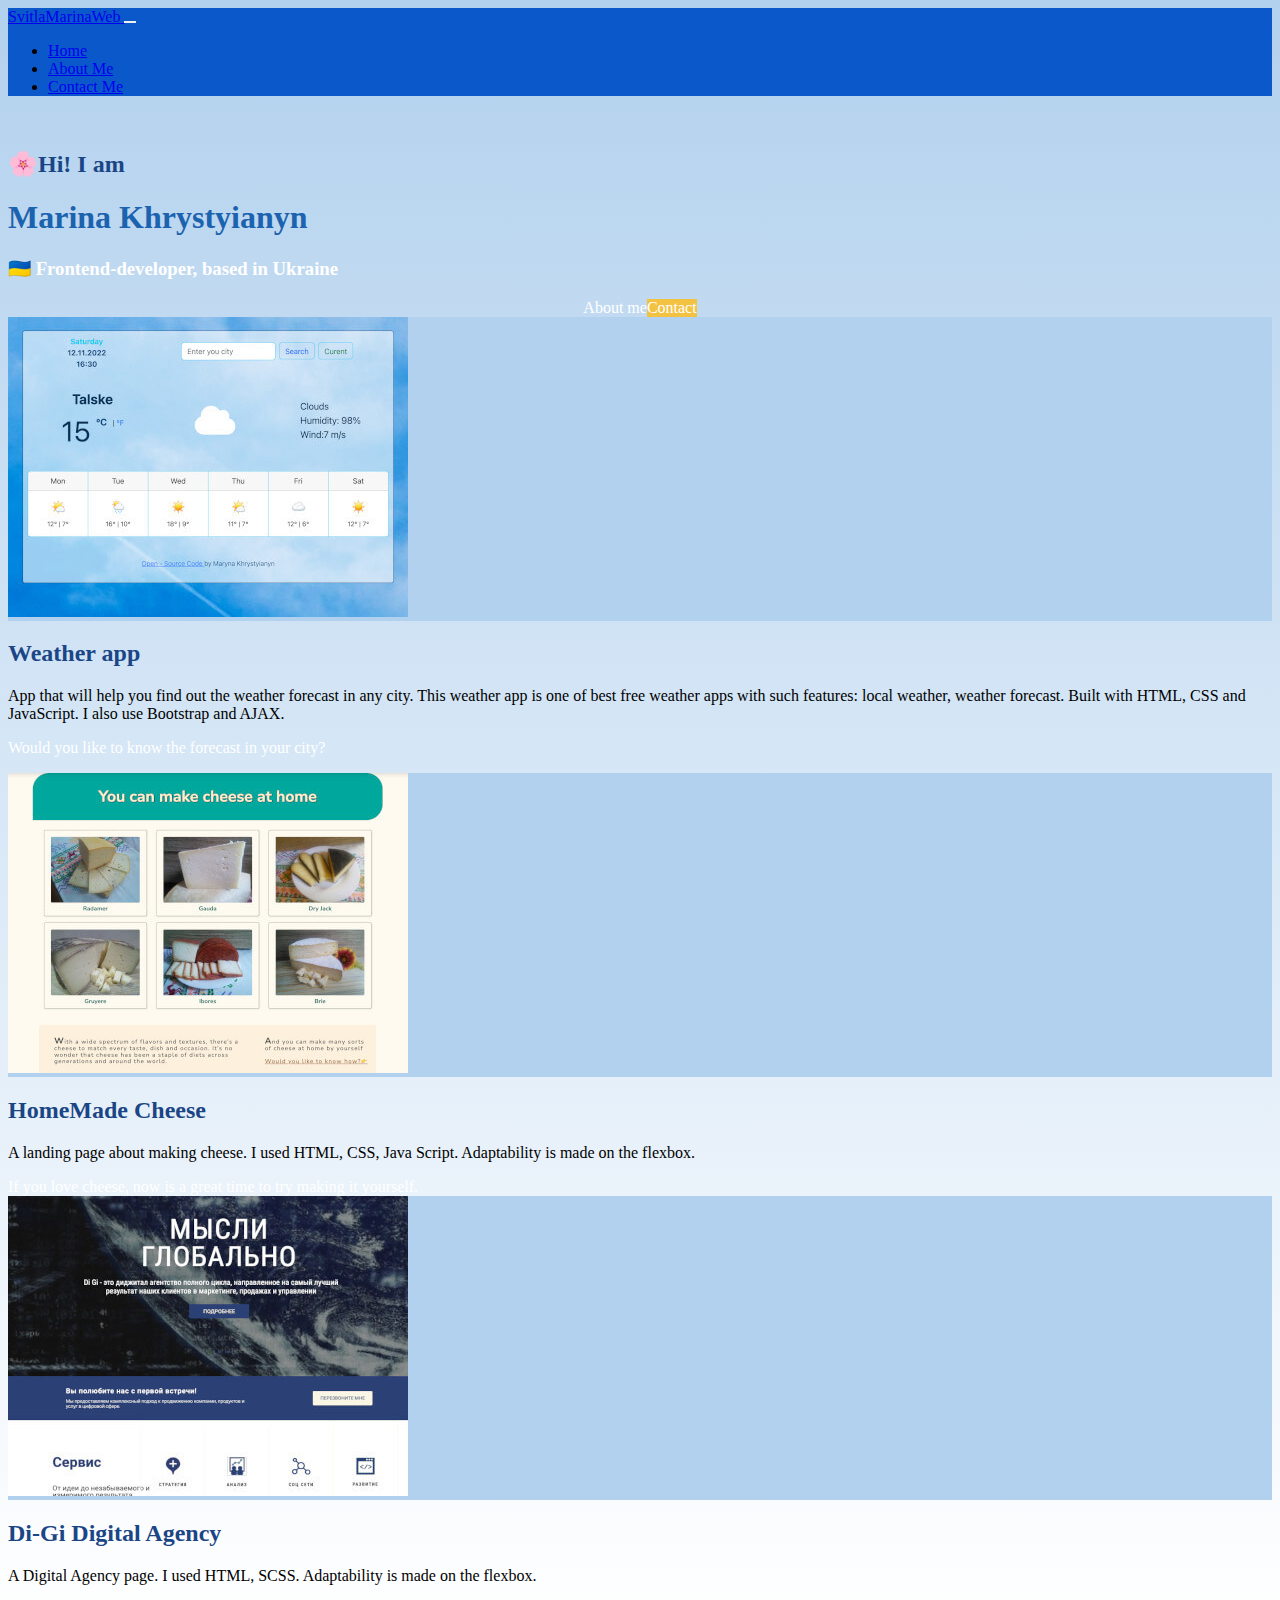
<file: index.html>
<!DOCTYPE html>
<html lang="en">
  <head>
    <meta charset="UTF-8" />
    <meta name="description" content="About Maryna Khrystyianyn, junior frontend developer. Contact her for job incuiries">
    <meta name="viewport" content="width=device-width, initial-scale=1.0" />
    <meta http-equiv="X-UA-Compatible" content="ie=edge" />
    <link
      href="https://cdn.jsdelivr.net/npm/bootstrap@5.2.2/dist/css/bootstrap.min.css"
      rel="stylesheet"
      integrity="sha384-Zenh87qX5JnK2Jl0vWa8Ck2rdkQ2Bzep5IDxbcnCeuOxjzrPF/et3URy9Bv1WTRi"
      crossorigin="anonymous"
    />
    <link href="style.css" rel="stylesheet" type="text/css" />
    <title>Marina Kcrysyianyn - frontend developer CV</title>
  </head>
  <body cz-shortcut-listen=true>
   
      <nav class="navbar fixed-top navbar-expand-md navbar-dark" style="background-color: #0A58CA;">
          <div class="container">
              <a href="/" class="navbar-brand" title="Go home "><span class="brand">SvitlaMarinaWeb</span> </a>
              <button class="navbar-toggler " style="border: var(--bs-border-width) solid #ffc107;" type="button" data-bs-toggle="collapse" data-bs-target="#navbarContent"
                  aria-controls="navbarContent" aria-expanded="false" aria-label="Toggle navigation">
                  <span class="navbar-toggler-icon "></span>
              </button>
              <div class="collapse navbar-collapse" id="navbarContent">
                  <ul class="navbar-nav me-auto mb-2 mb-lg-0">
                      <li class="nav-item">
                          <a class="nav-link pe-4" href="/" title="Home page"><span class="brand">Home</a>
                      </li>
                      <li class="nav-item">
                          <a class="nav-link pe-4" href="/about.html" title="About Marina Khrystyianyn">About Me</a>
                      </li>
                      <li class="nav-item ">
                          <a class="nav-link pe-4" href="/about.html#contact" title="Contact Marina Khrystyianyn" >Contact Me</a>
                      </li>
                     
                  </ul>
                  
          </div>
          </nav>

    <div class="container mt-5">
      </br>
      <h2 class="m-3 text-center" >
             🌸Hi! I am
      </h2>
      
    
      <h1 class="text-center" id="svitla-marina-web"> Marina Khrystyianyn</h1>
      <h3 class="text-center text-primary">🇺🇦 Frontend-developer, based in Ukraine</h3>
      <div class="buttons navigation-links">
        <div class="bg-primary p-3 rounded m-3 shadow">
          <a href="/about.html" class="primary-link" title="About Marina Khrystyianyn">About me</a>
        </div>
        <div class="bg-orange p-3 rounded m-3 shadow">
          <a href="/about.html#contact" class="primary-link" title="Contact Marina Khrystyianyn" >Contact</a>
        </div>
      </div>
    </div>

    <div class="container ">
      <div class="row text-center d-flex align-items-center mb-4 mt-4">
        <div class="col-sm-6 bg-light p-3 ">
         <img src="/images/weather.jpg" alt="Weather project" title="Weather project" class="img-fluid rounded align-middle"/>
        </div>
        <div class="col-sm-6">
            <h2>Weather app</h2>
            <p class="text-start">App that will help you find out the weather forecast in any city. This weather app is one of best free weather apps with such features: local weather, weather forecast.
                Built with HTML, CSS and JavaScript. I also use Bootstrap and AJAX.
                <div class="bg-primary p-3 rounded m-3 shadow">
                    <a href="https://awesom-weather.netlify.app/" aria-current="page"
                    target="_blank" class="primary-link" title="Weather project"> Would you like to know the forecast in your city?</a>
                  </div>
                
            </p>
                        
        </div>
      </div>
      <div class="row text-center d-flex flex-row-reverse align-items-center mb-4 mt-4">
          <div class="col-sm-6 bg-light p-3">
           <img src="/images/cheese.jpg" class="img-fluid rounded" title="HomeMade Cheese" alt="HomeMade Cheese"/>
          </div>
          <div class="col-sm-6">
              <h2>HomeMade Cheese</h2>
              <p class="text-start">A landing page about making cheese. I used HTML, CSS, Java Script. Adaptability is made on the flexbox.

                  
              </p>
              <div class="bg-primary p-3 rounded m-3 shadow">
                  <a href="https://www.shecodes.io/workshops/shecodes-basics-1d90c468-6732-4c94-8980-0c2cf8de08d3/projects/1227219" aria-current="page"
                  target="_blank" class="primary-link" title="HomeMade Cheese project">If you love cheese, now is a great time to try making it yourself.</a>
                </div>
              
          </div>
        </div>
        <div class="row text-center d-flex align-items-center mb-4 mt-4">
            <div class="col-sm-6 bg-light p-3">
             <img src="/images/di-gi.jpg" class="img-fluid rounded" title="Di-Gi Digital Agency" alt="Di-Gi Digital Agency"/>
            </div>
            <div class="col-sm-6">
                <h2>Di-Gi Digital Agency</h2>
                <p class="text-start">A Digital Agency page. I used HTML, SCSS.
                    Adaptability is made on the flexbox.
                </p>
                <div class="bg-primary p-3 rounded m-3 shadow">
                    <a href="https://di-gi-new.netlify.app" aria-current="page"
                    target="_blank" class="primary-link" title="Di-Gi Digital Agency project">Launch Di-Gi Digital Agency App </a>
                  </div>
                
            </div>
          </div>

    </div>



    <script
      src="https://cdn.jsdelivr.net/npm/bootstrap@5.2.2/dist/js/bootstrap.bundle.min.js"
      integrity="sha384-OERcA2EqjJCMA+/3y+gxIOqMEjwtxJY7qPCqsdltbNJuaOe923+mo//f6V8Qbsw3"
      crossorigin="anonymous"
    ></script>
  </body>
</html>
</file>
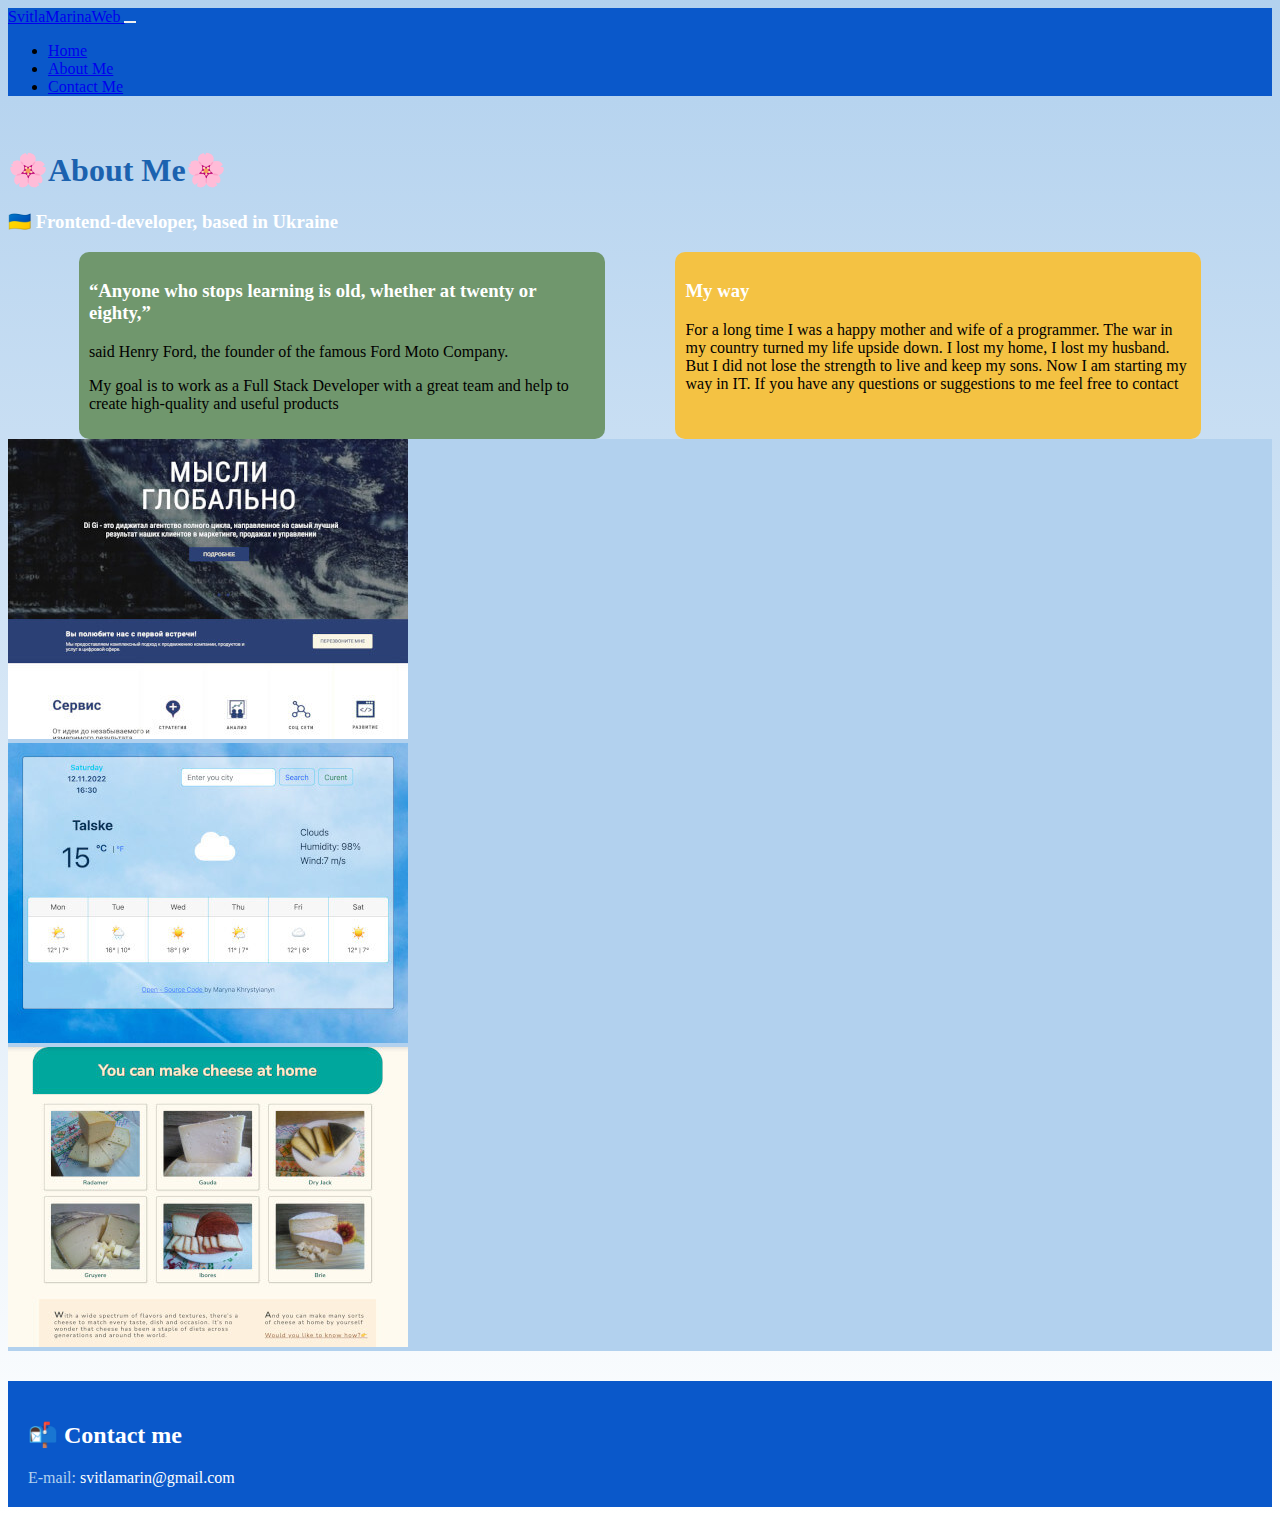
<file: about.html>
<!DOCTYPE html>
<html lang="en">
  <head>
    <meta charset="UTF-8" />
    <meta name="description" content="Maryna Khrystyianyn junior frontend developer based in Ukraine. Contact her for job incuiries">
    <meta http-equiv="X-UA-Compatible" content="IE=edge" />
    <meta name="viewport" content="width=device-width, initial-scale=1.0" />
    <link
      href="https://cdn.jsdelivr.net/npm/bootstrap@5.2.2/dist/css/bootstrap.min.css"
      rel="stylesheet"
      integrity="sha384-Zenh87qX5JnK2Jl0vWa8Ck2rdkQ2Bzep5IDxbcnCeuOxjzrPF/et3URy9Bv1WTRi"
      crossorigin="anonymous"
    />
    <link href="style.css" rel="stylesheet" type="text/css" />
    <title>About Maryna Khrystyianyn frontend developer</title>
  </head>
  <body cz-shortcut-listen=true>

     <nav class="navbar fixed-top navbar-expand-md navbar-dark" style="background-color: #0A58CA;">
          <div class="container">
              <a href="/" class="navbar-brand" title="Go home "><span class="brand">SvitlaMarinaWeb</span> </a>
              <button class="navbar-toggler " style="border: var(--bs-border-width) solid #ffc107;" type="button" data-bs-toggle="collapse" data-bs-target="#navbarContent"
                  aria-controls="navbarContent" aria-expanded="false" aria-label="Toggle navigation">
                  <span class="navbar-toggler-icon "></span>
              </button>
              <div class="collapse navbar-collapse" id="navbarContent">
                  <ul class="navbar-nav me-auto mb-2 mb-lg-0">
                      <li class="nav-item">
                          <a class="nav-link pe-4" href="/" title="Home page"><span class="brand">Home</a>
                      </li>
                      <li class="nav-item">
                          <a class="nav-link pe-4" href="/about.html" title="About Marina Khrystyianyn">About Me</a>
                      </li>
                      <li class="nav-item ">
                          <a class="nav-link pe-4" href="/about.html#contact" title="Contact Marina Khrystyianyn" >Contact Me</a>
                      </li>
                     
                  </ul>
                  
          </div>
          </nav>
          <div class="container mt-5">
            <br/>
          <h1 class="text-center">🌸About Me🌸</h1>
          <h3 class="text-center text-primary">🇺🇦 Frontend-developer, based in Ukraine</h3>
          <div class="about-container">
              <div class="about-item about-left">
                <h3>
                  “Anyone who stops learning is old, whether at twenty or eighty,”
                </h3>
                <p>said Henry Ford, the founder of the famous Ford Moto Company.</p>
                <p>
                  My goal is to work as a Full Stack Developer with a great team and
                  help to create high-quality and useful products
                </p>
                
              </div>
              <div class="about-item about-right">
                <h3>My way</h3>
                <p>
                  For a long time I was a happy mother and wife of a programmer. The war
                  in my country turned my life upside down. I lost my home, I lost my
                  husband. But I did not lose the strength to live and keep my sons. Now
                  I am starting my way in IT. If you have any questions or suggestions
                  to me feel free to contact
                </p>
              </div>
            </div>

            <div class="container mt-4">
              <div class="row">
                <div class="col-sm-4 ">
                  <div class="bg-light p-3  shadow m-1">
                  <img src="/images/di-gi.jpg" class="img-fluid rounded" title="Di-Gi Digital Agency" alt="Di-Gi Digital Agency"/>
                </div>
              </div>
              <div class="col-sm-4 ">
                  <div class="bg-light p-3  shadow m-1">
                  <img src="/images/weather.jpg" alt="Weather app" title="Weather project" class="img-fluid rounded" />
                </div>
              </div>
              <div class="col-sm-4 ">
                  <div class="bg-light p-3  shadow m-1">
                  <img src="images/cheese.jpg" class="img-fluid rounded" title="HomeMade Cheese" alt="HomeMade Cheese"/>
                </div>
              </div>  
              </div>
            </div>

    
 </div>



            <div class="futer">
              <h2 id="contact" class="contact text-center">📬 Contact me</h2>
         <div class="text-center">
              <span class="contact-type ">E-mail:</span>
              <a href="mailto:svitlamarin@gmail.com " class="primary-link ">
                svitlamarin@gmail.com
              </a></div>
            </div>

   

    <script
      src="https://cdn.jsdelivr.net/npm/bootstrap@5.2.2/dist/js/bootstrap.bundle.min.js"
      integrity="sha384-OERcA2EqjJCMA+/3y+gxIOqMEjwtxJY7qPCqsdltbNJuaOe923+mo//f6V8Qbsw3"
      crossorigin="anonymous"
    ></script>
  </body>
</html>
</file>
<file: style.css>
:root {
  --gradient: linear-gradient(to top, #fff 0%, #b2d1ee 100%);
  --haader-color: #1b62af;
  --text-color: #1b4686;
  --text-light: #b2d1ee;
  --bg1: #70976d;
  --bg2: #f4c243;
  --bg3: #639ee0;
  --bg4: #b0e2db;
  --box-shadow: 0 5px 10px rgba(0, 0, 0, 0.3);
}
body {
  background: var(--gradient);
}

h1 {
  color: var(--haader-color);
}
h2 {
  color: var(--text-color);
}
h3 {
  color: white;
}
.buttons {
  display: flex;
  justify-content: center;
  align-items: center;
}
.button {
  border: 1px solid var(--haader-color);
  width: 100px;
  margin: 15px;
  padding: 20px;
  text-align: center;
  border-radius: 10px;
  color: #fff;
  font-weight: 400;
  box-shadow: 0 5px 10px rgba(0, 0, 0, 0.3);
}

.button:hover {
  border: 1px solid #fff;
  font-weight: 700;
  box-shadow: 10px 5px 15px rgba(0, 0, 0, 0.3);
}
.first-btn {
  background-color: var(--bg1);
}
.second-btn {
  background-color: var(--bg2);
}
.header {
  background-color: var(--text-color);
  width: 100%;
  padding: 10px;
}
.about-container {
  display: flex;
  justify-content: space-evenly;
}

.about-item {
  width: 40%;
  padding: 10px;
  border: var(--bg4);
  border-radius: 10px;
}
.about-left {
  background-color: var(--bg1);
}
.about-right {
  background-color: var(--bg2);
}
.about-ul {
  text-align: left;
  color: white;
}
.about-li {
  color: var(--text-color);
}
.futer {
  color: var(--text-light);
  background-color: #0a58ca;
  padding: 20px;
  margin-top: 30px;
}
.contact {
  color: white;
}
.primary-link {
  color: white;
  text-decoration: none;
}
.primary-link:hover {
  color: white;
  text-decoration: underline;
}
.bg-orange {
  background-color: var(--bg2);
}
.brand:hover {
  color: #ffc107;
}
.bg-light {
  background-color: var(--text-light);
}
</file>
